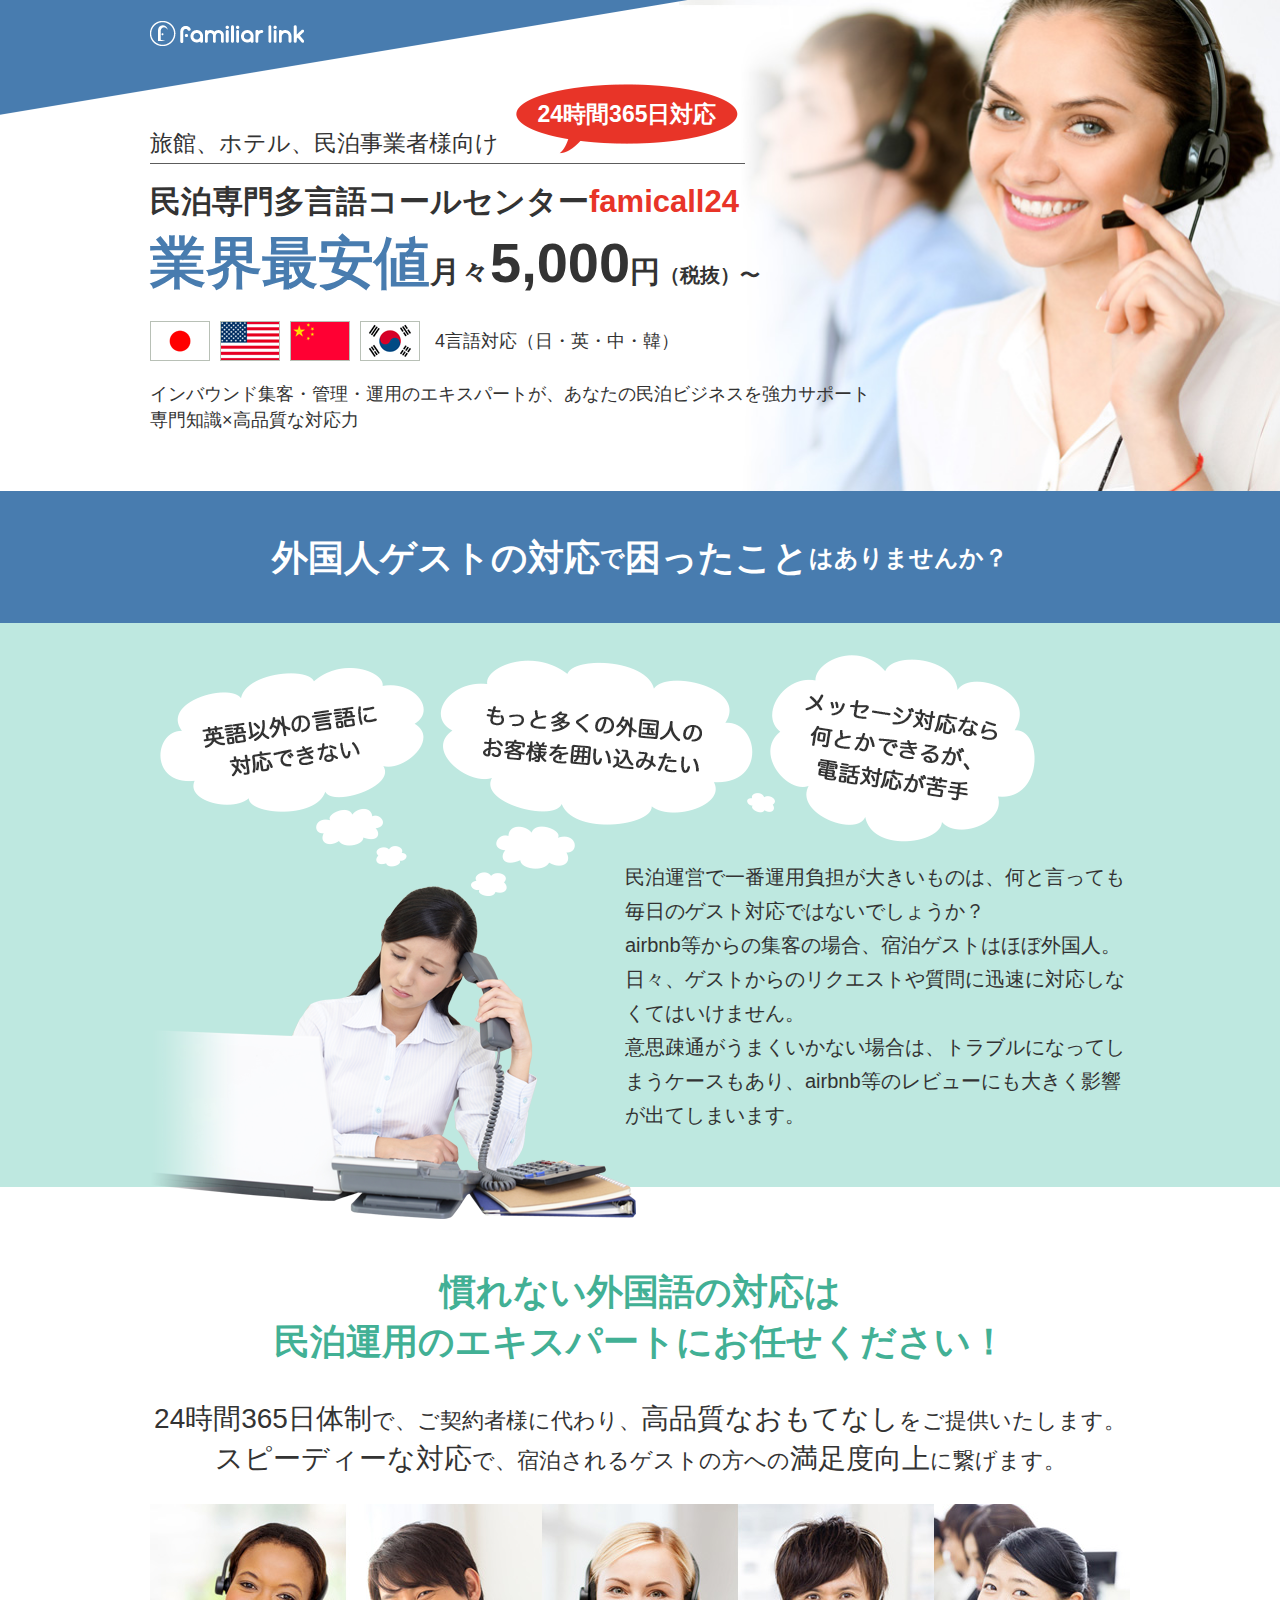
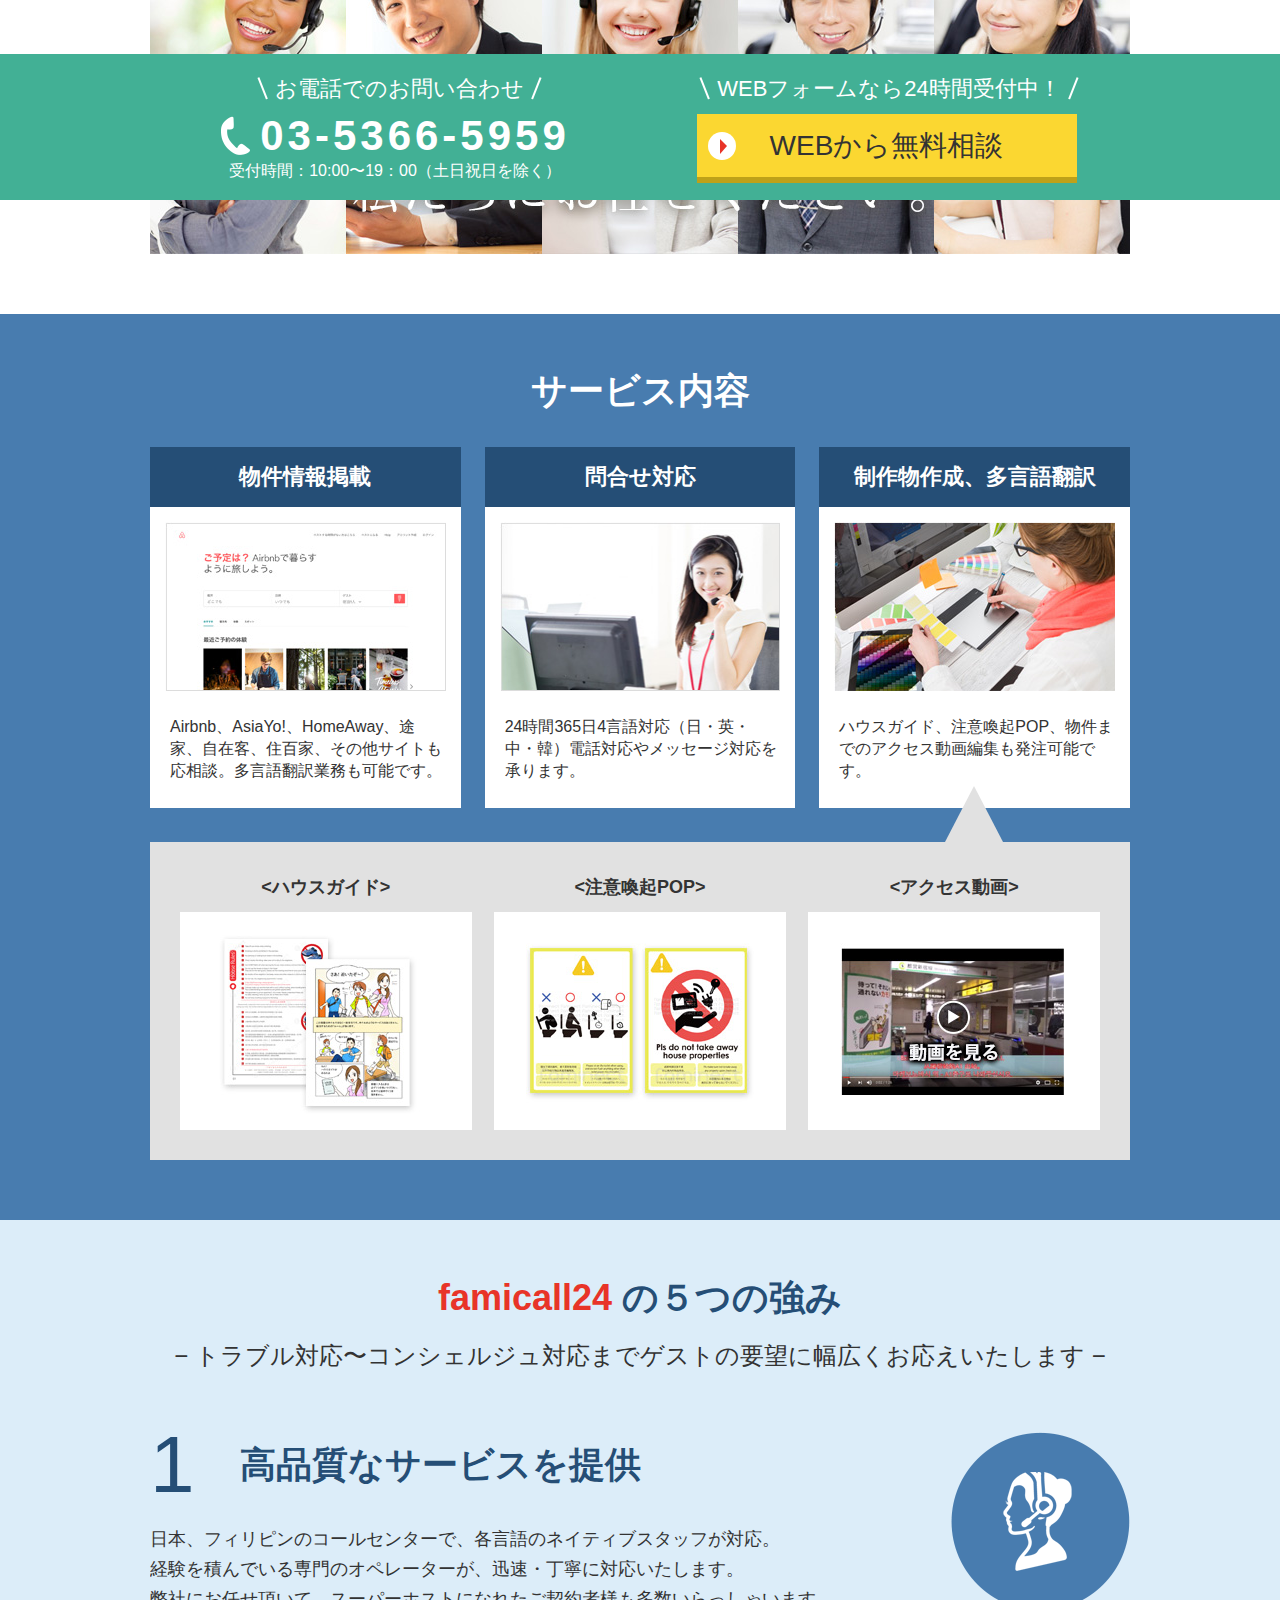
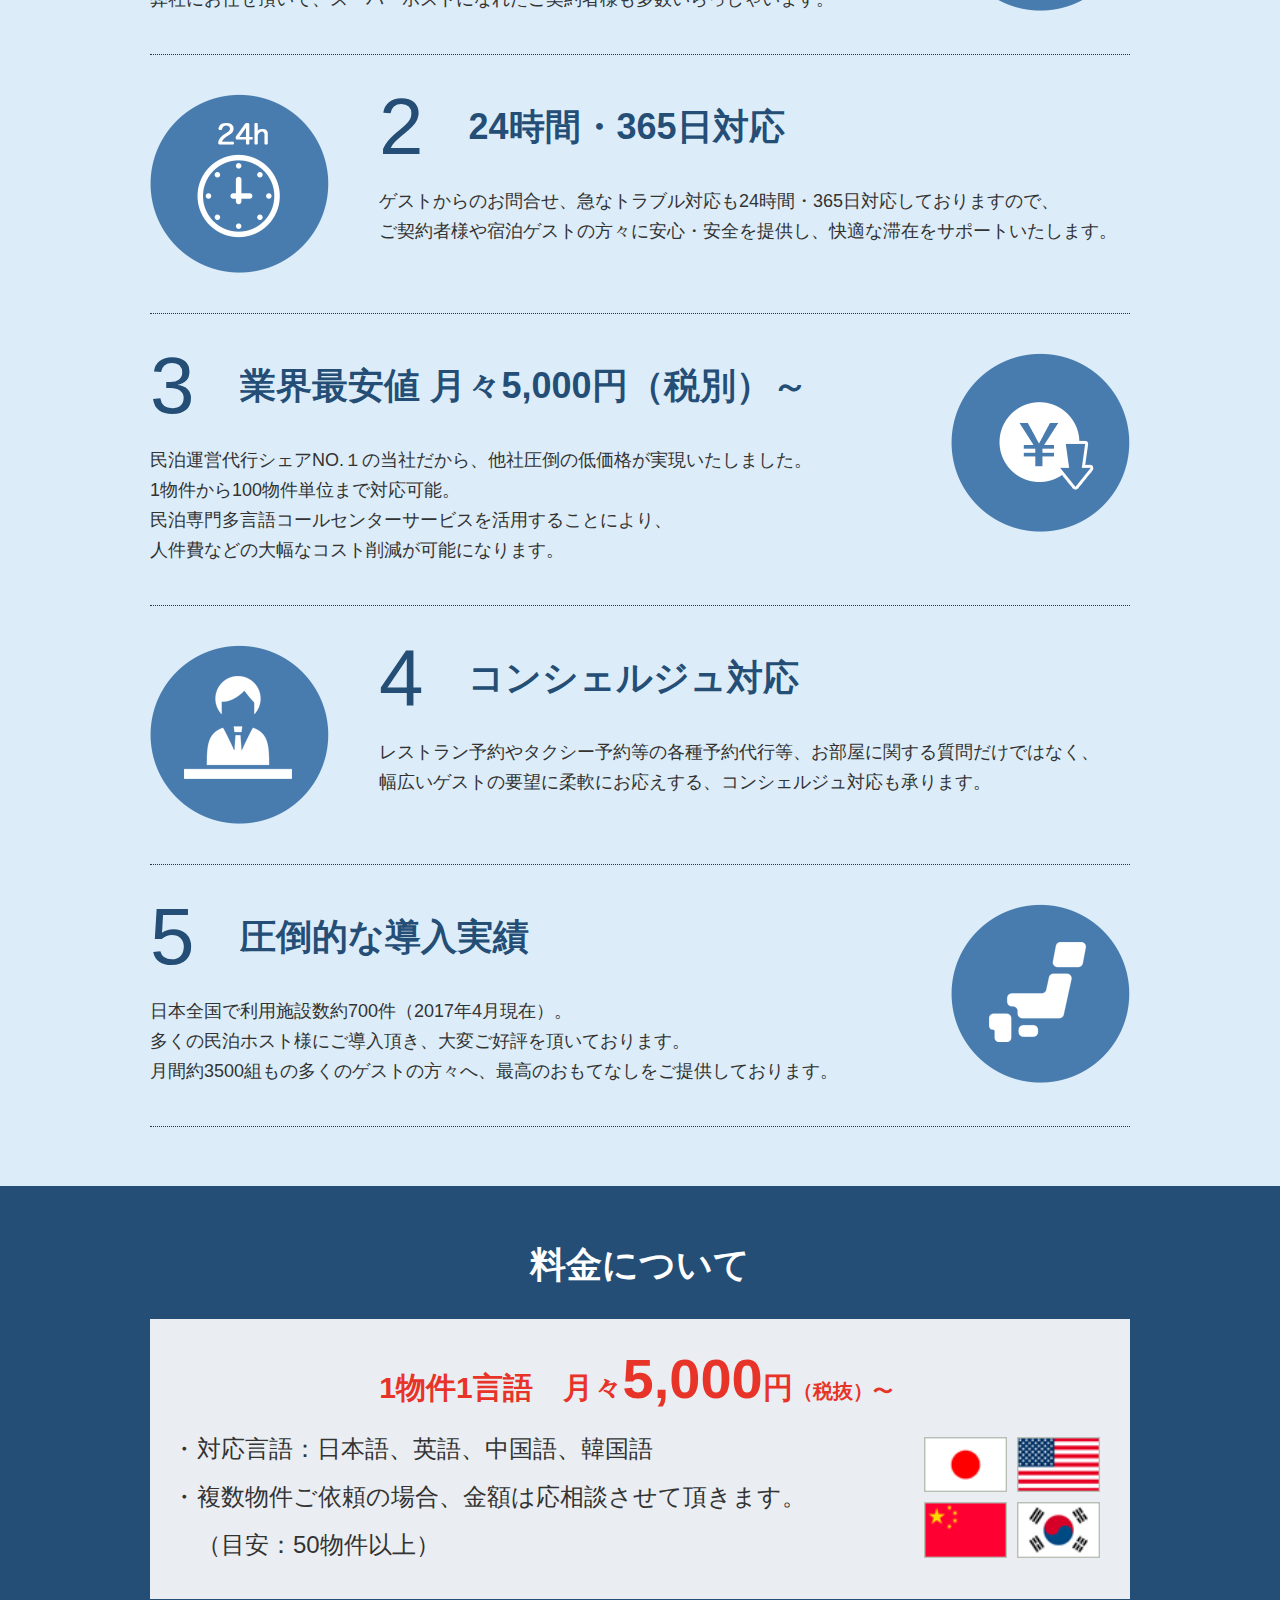
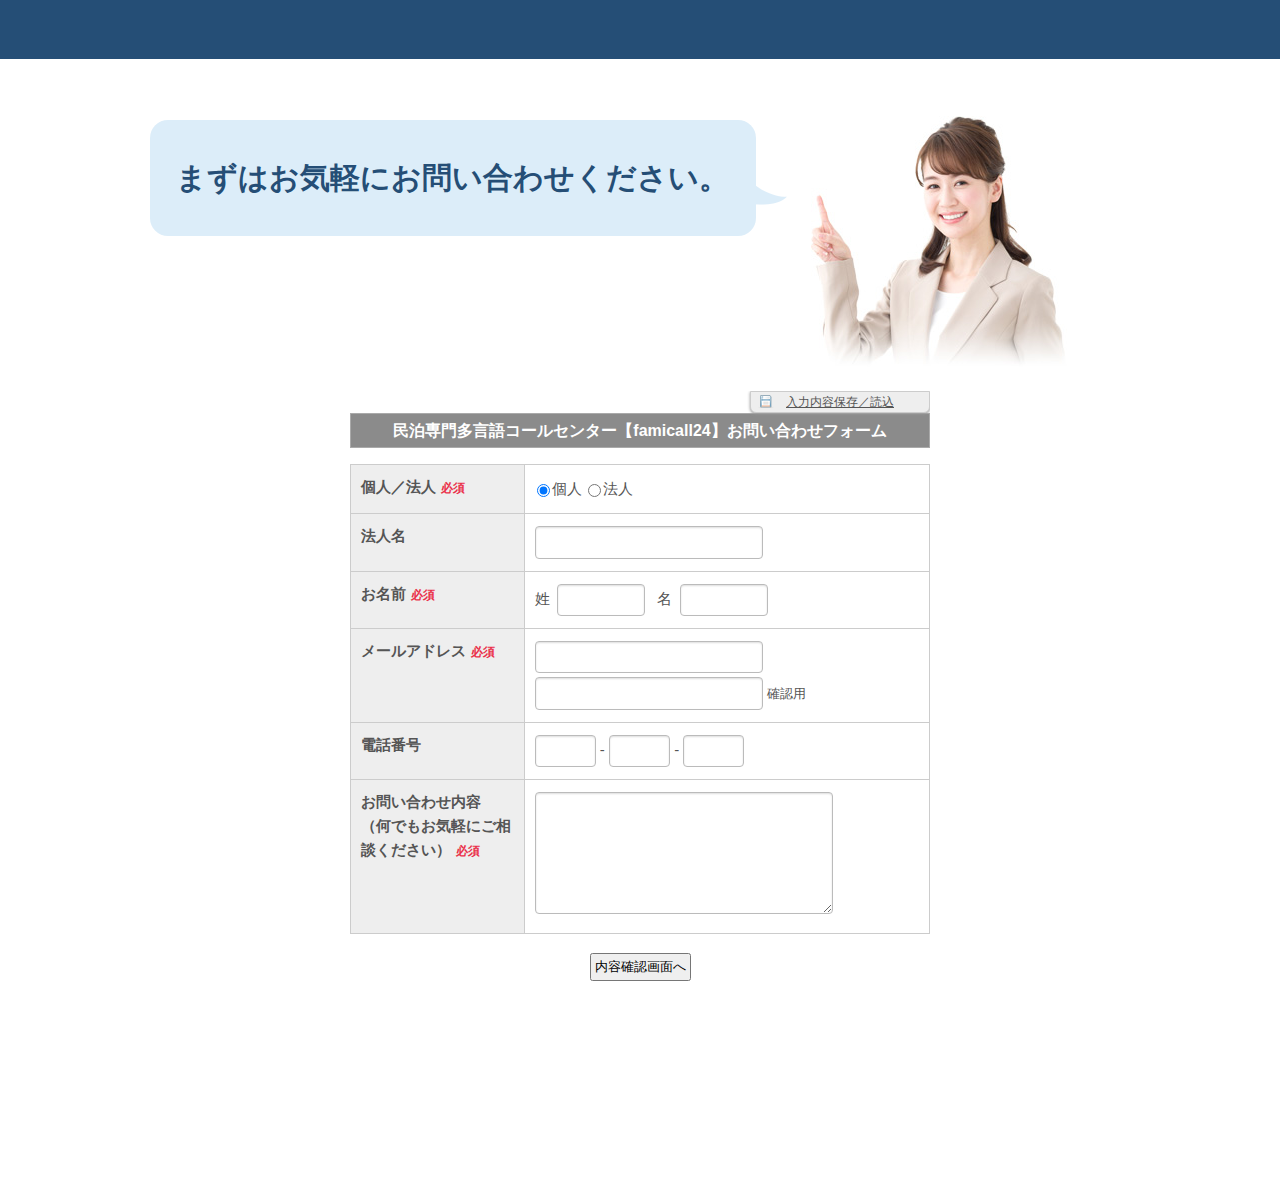
<file: sass/public/index.html>
<!DOCTYPE html>
<html lang="ja">
<head>
	<meta charset="utf-8">
	<meta name = "format-detection" content = "telephone=no">
	<meta name="viewport" content="width=device-width, initial-scale=1.0">
	<title>Familiar Link</title>
	<link rel="stylesheet" type="text/css" href="common/css/main.min.css">
</head>
<body>
	<div id="wrapper">
		<!-- header begin -->
		<header id="header">
			<div class="holder">
				<h1 class="logo">
					<a href="#">familiar link</a>
				</h1>
				<div class="header-title">
					<p>旅館、ホテル、⺠泊事業者様向け</p>
					<strong class="bubble">24時間365日対応</strong>
				</div>
				<p class="special">⺠泊専門多⾔語コールセンター<mark>famicall24</mark></p>
				<div class="price"><mark>業界最安値</mark>月々<span>5,000</span>円<em>（税抜）〜</em></div>
				<div class="languages">
					<img class="lang" src="common/images/img1-language.png" alt="image description"/>
					<img class="lang" src="common/images/img2-language.png" alt="image description"/>
					<img class="lang" src="common/images/img3-language.png" alt="image description"/>
					<img class="lang" src="common/images/img4-language.png" alt="image description"/>
					<span>4言語対応（日・英・中・韓）</span>
				</div>
				<p class="txt">インバウンド集客・管理・運⽤のエキスパートが、あなたの⺠泊ビジネスを強⼒サポート 専門知識×⾼品質な対応⼒</p>
			</div>
		</header>
		<!-- header end -->
		<div class="blue-title">
			<div class="holder">
				<h2><span>外国⼈ゲストの対応<em>で</em></span>困ったこと<em>はありませんか？</em></h2>
			</div>
		</div>
		<!-- correspondence box begin -->
		<div class="correspondence-box">
			<div class="box">
				<div class="holder">
					<img src="common/images/img-correspondence-sp.jpg" alt="英語以外の⾔語に 対応できない | もっと多くの外国⼈の お客様を囲い込みたい | メッセージ対応なら 何とかできるが、電話対応が苦手" class="sp"/>
					<div class="text">
						<p>民泊運営で一番運用負担が大きいものは、何と言っても毎日のゲスト対応ではないでしょうか？<br />
							airbnb等からの集客の場合、宿泊ゲストはほぼ外国人。<br />
							日々、ゲストからのリクエストや質問に迅速に対応しなくてはいけません。<br />
							意思疎通がうまくいかない場合は、トラブルになってしまうケースもあり、airbnb等のレビューにも大きく影響が出てしまいます。</p>
					</div>
				</div>
			</div>
		</div>
		<!-- correspondence box end -->
		<!-- experts box begin -->
		<section class="experts-box">
			<div class="holder">
				<h2>慣れない外国語の対応は <br />⺠泊運⽤のエキスパートにお任せください！</h2>
				<p>
					<span><strong>24時間365日体制</strong>で、ご契約者様に代わり、</span><strong>高品質なおもてなし</strong>をご提供いたします。<br />
					<span><strong>スピーディーな対応</strong>で、</span>宿泊されるゲストの方への<strong>満足度向上</strong>に繋げます。
				</p>
				<div class="image">
					<img src="common/images/img-experts.jpg" alt="私たちにお任せください。" />
					<strong class="hidden">私たちにお任せください。</strong>
				</div>
			</div>
		</section>
		<!-- experts box end -->
		<!-- service box begin -->
		<section class="service-box">
			<div class="holder">
				<h2>サービス内容</h2>
				<div class="boxes">
					<div class="box">
						<div class="title">
							<h3>物件情報掲載</h3>
						</div>
						<div class="content">
							<img src="common/images/img1-service.jpg" alt="image description" />
							<p>Airbnb、AsiaYo!、HomeAway、途家、自在客、住百家、その他サイトも応相談。多⾔語翻訳業務も可能です。</p>
						</div>
					</div>
					<div class="box">
						<div class="title">
							<h3>問合せ対応</h3>
						</div>
						<div class="content">
							<img src="common/images/img2-service.jpg" alt="image description" />
							<p>24時間365日4⾔語対応（日・英・中・韓）電話対応やメッセージ対応を承ります。</p>
						</div>
					</div>
					<div class="box">
						<div class="title">
							<h3>制作物作成、多⾔語翻訳</h3>
						</div>
						<div class="content">
							<img src="common/images/img3-service.jpg" alt="image description" />
							<p>ハウスガイド、注意喚起POP、物件ま でのアクセス動画編集も発注可能です。</p>
						</div>
					</div>
				</div>
				<div class="gray-boxes">
					<div class="box">
						<h4>&lt;ハウスガイド&gt;</h4>
						<a class="content" href="#" data-popup="popup1"><img src="common/images/img1-service-gray.jpg" alt="image description" /></a>
					</div>
					<div class="box">
						<h4>&lt;注意喚起POP&gt;</h4>
						<a class="content" href="#" data-popup="popup2"><img src="common/images/img2-service-gray.jpg" alt="image description" /></a>
					</div>
					<div class="box">
						<h4>&lt;アクセス動画&gt;</h4>
						<a class="content" href="#" data-popup="popup3"><img src="common/images/img3-service-gray.jpg" alt="image description" /></a>
					</div>
				</div>
			</div>
		</section>
		<!-- service box end -->
		<!-- strengths box begin -->
		<section class="strengths-box">
			<div class="holder">
				<div class="heading">
					<h2><mark>famicall24</mark>
						<strong>の５つの強み</strong></h2>
					<p>− トラブル対応〜コンシェルジュ対応までゲストの要望に幅広くお応えいたします −</p>
				</div>
				<div class="box">
					<div class="image r">
						<img src="common/images/img1-strengths.png" alt="image description" />
					</div>
					<div class="text">
						<h3><span class="num">1</span><strong>高品質なサービスを提供</strong></h3>
						<p>日本、フィリピンのコールセンターで、各言語のネイティブスタッフが対応。<br />
							経験を積んでいる専門のオペレーターが、迅速・丁寧に対応いたします。<br />
							弊社にお任せ頂いて、スーパーホストになれたご契約者様も多数いらっしゃいます。
						</p>
					</div>
				</div>
				<div class="box">
					<div class="image">
						<img src="common/images/img2-strengths.png" alt="image description" />
					</div>
					<div class="text">
						<h3><span class="num">2</span><strong>24時間・365日対応</strong></h3>
						<p>ゲストからのお問合せ、急なトラブル対応も24時間・365日対応しておりますので、<br />
							ご契約者様や宿泊ゲストの方々に安心・安全を提供し、快適な滞在をサポートいたします。
						</p>
					</div>
				</div>
				<div class="box">
					<div class="image r">
						<img src="common/images/img3-strengths.png" alt="image description" />
					</div>
					<div class="text">
						<h3><span class="num">3</span><strong><span>業界最安値</span> 月々5,000円（税別）～</strong></h3>
						<p>民泊運営代行シェアNO.１の当社だから、他社圧倒の低価格が実現いたしました。<br />
							1物件から100物件単位まで対応可能。<br />
							民泊専門多言語コールセンターサービスを活用することにより、<br />
							人件費などの大幅なコスト削減が可能になります。
						</p>
					</div>
				</div>
				<div class="box">
					<div class="image">
						<img src="common/images/img4-strengths.png" alt="image description" />
					</div>
					<div class="text">
						<h3><span class="num">4</span><strong>コンシェルジュ対応</strong></h3>
						<p>レストラン予約やタクシー予約等の各種予約代行等、お部屋に関する質問だけではなく、<br />
							幅広いゲストの要望に柔軟にお応えする、コンシェルジュ対応も承ります。
						</p>
					</div>
				</div>
				<div class="box">
					<div class="image r">
						<img src="common/images/img5-strengths.png" alt="image description" />
					</div>
					<div class="text">
						<h3><span class="num">5</span><strong>圧倒的な導入実績</strong></h3>
						<p>日本全国で利用施設数約700件（2017年4月現在）。<br />
							多くの民泊ホスト様にご導入頂き、大変ご好評を頂いております。<br />
							月間約3500組もの多くのゲストの方々へ、最高のおもてなしをご提供しております。
						</p>
					</div>
				</div>
			</div>
		</section>
		<!-- strengths box end -->
		<!-- about price begin -->
		<section class="about-price">
			<div class="holder">
				<h2>料金について</h2>
				<div class="box">
					<h3>1物件1⾔語　月々<strong>5,000</strong>円<span>（税抜）〜</span></h3>
					<div class="hold">
						<div class="txt">
							<ul>
								<li>対応⾔語：日本語、英語、中国語、韓国語</li>
								<li>複数物件ご依頼の場合、金額は応相談させて頂きます。<span>（目安：50物件以上）</span></li>
							</ul>
						</div>
						<ul class="lang-list">
							<li><img src="common/images/img1-language.png" alt="image description" /></li>
							<li><img src="common/images/img2-language.png" alt="image description" /></li>
							<li><img src="common/images/img3-language.png" alt="image description" /></li>
							<li><img src="common/images/img4-language.png" alt="image description" /></li>
						</ul>
					</div>
				</div>
			</div>
		</section>
		<!-- about price end -->
		<!-- form box begin -->
		<div class="form-box">
			<div class="holder">
				<div class="heading">
					<div class="img"><img src="common/images/img-form.jpg" alt="image description" /></div>
					<div class="txt">
						<div class="bubble">
							<p>まずはお気軽に<span>お問い合わせください。</span></p>
						</div>
					</div>
				</div>
				<div id="form" class="form">
					<div id="save-load-layer" onmouseover="$('#save-load-buttons').show()" onmouseout="$('#save-load-buttons').hide()">
						<p id="save-load-title" onclick="toggleSaveLoadButton()">入力内容保存／読込</p>
						<p id="save-load-message"></p>
						<div id="save-load-buttons" style="display: none;">
							<ul>
								<li>
									<button type="button" id="buttonLoadEntryData" onclick="loadEntryData('S92345795')">保存したデータ読込</button>
								</li>
								<li>
									<button type="button" onclick="saveEntryData('S92345795')">現在の入力内容を保存</button>
								</li>
								<li>
									<button type="button" onclick="removeEntryData('S92345795')">保存データ削除</button>
								</li>
							</ul>
							<p style="margin: 2px 0 0 0; text-align: center;">保存日：<span id="save-load-date"></span>
							</p>
						</div>
					</div>
					<div class="comform-wrap">
						<h1 class="comform-title">⺠泊専門多言語コールセンター【famicall24】お問い合わせフォーム</h1>
						<form action="/fgen/S92345795/" method="post" onSubmit="return false;" novalidate="novalidate">
							<div class="comform-container">
								<div class="comform-row">
									<div class="itemTitle">個人／法人<span class="req-mark">必須</span>
									</div><!-- itemTitle -->
									<div class="itemInput">
										<table class="choice-table">
											<tr>
												<td>
													<input type="radio" id="choi912-0" name="choi912" value="個人" class="required" checked="checked"/><label for="choi912-0">個人</label>
												</td>
												<td>
													<input type="radio" id="choi912-1" name="choi912" value="法人" class="required"/><label for="choi912-1">法人</label>
												</td>
											</tr>
										</table>
									</div><!-- itemInput -->
								</div><!-- comform-row -->
								<div id="block-text176">
									<div class="comform-row">
										<div class="itemTitle">法人名</div><!-- itemTitle -->
										<div class="itemInput">
											<input type="text" name="text176" id="text176" size="30" value="" style="width: 100%; max-width: 15em"/>
										</div><!-- itemInput -->
									</div><!-- comform-row -->
								</div><!--block-->
								<div class="comform-row">
									<div class="itemTitle">お名前<span class="req-mark">必須</span>
									</div><!-- itemTitle -->
									<div class="itemInput">姓&ensp;<input type="text" name="tkna001-sei" id="tkna001-sei" size="10" value="" style="max-width: 5em; margin: 0px 8px 0px 0px;" class="required"/>
										<div style="display: inline-block;">名&ensp;<input type="text" name="tkna001-mei" id="tkna001-mei" size="10" value="" style="max-width: 5em;" class="required"/>
										</div>
									</div><!-- itemInput -->
								</div><!-- comform-row -->
								<div class="comform-row">
									<div class="itemTitle">メールアドレス<span class="req-mark">必須</span>
									</div><!-- itemTitle -->
									<div class="itemInput">
										<input type="email" name="tkem001" id="tkem001" size="30" value="" style="width: 100%; max-width:15em;" class="required"/><br><input type="email" name="tkem001-check" id="tkem001-check" size="30" value="" style="width: 100%; max-width:15em;" class="required"/><span class="checkLabel">確認用</span>
									</div><!-- itemInput -->
								</div><!-- comform-row -->
								<div class="comform-row">
									<div class="itemTitle">電話番号</div><!-- itemTitle -->
									<div class="itemInput">
										<input type="text" name="tkph001-1" id="tkph001-1" size="4" maxlength="5" pattern="[0-9]*" value=""/>&nbsp;-&nbsp;<input type="text" name="tkph001-2" id="tkph001-2" size="4" maxlength="4" pattern="[0-9]*" value=""/>&nbsp;-&nbsp;<input type="text" name="tkph001-3" id="tkph001-3" size="4" maxlength="4" pattern="[0-9]*" value=""/>
									</div><!-- itemInput -->
								</div><!-- comform-row -->
								<div class="comform-row">
									<div class="itemTitle">お問い合わせ内容<br/>
										（何でもお気軽にご相談ください）<span class="req-mark">必須</span>
									</div><!-- itemTitle -->
									<div class="itemInput">
										<textarea name="text002" id="text002" style="width: 100%; max-width: 20em; height: 8em" class="required"></textarea>
									</div><!-- itemInput -->
								</div><!-- comform-row -->
							</div><!-- comform-container -->
							<div id="form-button" class="form-buttons">
								<button type="submit" onKeydown="kc=event.keyCode;if(kc == 13 || kc == 32)goSubmit(this.form);" onmouseup="goSubmit(this.form);">内容確認画面へ</button>
								<input type="hidden" name="nextAction" id="nextAction" value="confirm"/>
							</div>
							<input type="hidden" name="hiddenItemList" id="hiddenItemList" value=""/>
							<input type="hidden" name="ID" id="formId" value="S92345795"/>
						</form>
					</div> <!-- comform-wrap -->
					<script type="text/javascript">
						function goSubmit(formOb) {
							formOb.submit();
						}

						$(function(){
							var clickItems = new Object;
							var timeFocusIn = 0;
							//$('#formId').append('<input type="hidden" name="clickItems" id="clickItems" value="" />');
							$('form').eq(0).append('<input type="hidden" name="clickItems" id="clickItems" value="" />');

							var userAgent = window.navigator.userAgent.toLowerCase();
							if (userAgent.indexOf('safari') != -1) {
								$('label').click(function() {
									$('#' + $(this).attr('for')).focus();
								});
								$('input:radio, input:checkbox, input:file').click(function() {
									$(this).focus();
								});
							}

							$('input, textarea, select').focusin(function() {
								timeFocusIn = (new Date()).getTime();
							});
							$('input, textarea, select').focusout(function() {
								var itemName = $(this).attr('name');
								var timeFocusOut = (new Date()).getTime();
								if (clickItems[itemName] == null) {
									clickItems[itemName] = 0;
								}
								var timeFocused = timeFocusOut - timeFocusIn;
								if (timeFocused < 3600 * 1000) {
									clickItems[itemName] += timeFocused;
									$('#clickItems').val(JSON.stringify(clickItems));
									//console.log(JSON.stringify(clickItems));
								}
							});
							$(window).on('beforeunload', function() {
								if (Object.keys(clickItems).length > 0) {
									data = {'formId' : $('#formId').val(), 'clickItems' : JSON.stringify(clickItems)};
									//console.log(JSON.stringify(data));
									$.ajax({
										type: 'POST',
										url: '//ws.formzu.net/trail-input.php',
										data: data,
										async: false,
										dataType: 'text',
										timeout: 3000
									}).success(function(data) {
										//console.log(data);
									});
								}
							});
							$('button[type="submit"]').mousedown(function() {
								$(window).off('beforeunload');
							});
						})
					</script>
					<script type="text/javascript" src="common/js/form-rule-manager.min.js"></script>
					<script type="text/javascript">
						$(function(){
							var ruleListJson = '[{"itemId":"choi912","selection":0,"operator":"","type":"","targetId":"text176","action":"hide"}]';
							var ruleMng = new RuleManager(ruleListJson);
							var selector;
							if ($('#partingNum')[0]) {
								selector = '#formPart-' + $('#partingNum').val() + ' .comform-container';
							}
							else {
								selector = '.comform-container';
							}
							var itemSelectorList = [];
							var ruleList = JSON.parse(ruleListJson);
							for (var i = 0; i < ruleList.length; i++) {
								var rule = ruleList[i];
								if ($('#' + rule['itemId'] + '-0').attr('type') === 'checkbox') {
									itemSelectorList.push('[name="' + rule['itemId'] + '[]"]');
								}
								else {
									itemSelectorList.push('[name="' + rule['itemId'] + '"]');
								}
							}
							$(selector).find(itemSelectorList.join(',')).change(function(event) {
								if (!$(this).attr('name').match(/^choi[0-9]{1,4}(\[\])?/)) return false;
								ruleMng.showItemBlockByRule(selector);
							});
							ruleMng.showItemBlockByRule(selector, 0, 0);
							var somethingShowFlag = false;
							$('.comform-container .itemInput').each(function() {
								if ($(this).is(':visible')) {
									somethingShowFlag = true;
									return false;
								}
							});
							if (somethingShowFlag == false) {
								$('#form-button').before('<p class="itemInput" style="text-align: center;">入力項目はありません。<br />次のページに進んでください。</p>');
							}

							if ($('#buttonLoadEntryData')[0]) {
								funcStr = $('#buttonLoadEntryData').attr('onclick');
								$('#buttonLoadEntryData').removeAttr('onclick');
								$('#buttonLoadEntryData').click(function() {
									eval(funcStr);
									ruleMng.showItemBlockByRule(selector, 0, 0);
								});
							}
						})
					</script>
					<script>
						(function(i,s,o,g,r,a,m){i['GoogleAnalyticsObject']=r;i[r]=i[r]||function(){
								(i[r].q=i[r].q||[]).push(arguments)},i[r].l=1*new Date();a=s.createElement(o),
							m=s.getElementsByTagName(o)[0];a.async=1;a.src=g;m.parentNode.insertBefore(a,m)
						})(window,document,'script','//www.google-analytics.com/analytics.js','ga');

						ga('create', 'UA-1555296-4', 'auto');
						ga('send', 'pageview');
					</script>
				</div>
			</div>
		</div>
		<!-- form box end -->
		<!-- footer begin -->
		<footer id="footer">
			<div class="holder">
				<div class="col">
					<h2><strong><span>お電話でのお問い合わせ</span></strong></h2>
					<div class="phone"><a href="tel:0353665959">03-5366-5959</a></div>
					<p><span class="sp-hidden">受付時間：</span>10:00〜19：00（土日祝日を除く）</p>
				</div>
				<div class="col">
					<h2><strong><span>WEBフォームなら24時間受付中！</span></strong></h2>
					<a href="#form" class="btn anhor-link"><span>WEBから</span>無料相談</a>
				</div>
			</div>
		</footer>
		<!-- footer end -->
	</div>
	<!-- popups begin -->
	<div class="fader"></div>
	<div id="popup1" class="popup">
		<a href="#" class="popup-close">Close</a>
		<div class="hold nomouse">
			<img src="common/images/img1-service-gray.jpg" alt="image description" />
		</div>
	</div>
	<div id="popup2" class="popup">
		<a href="#" class="popup-close">Close</a>
		<div class="hold nomouse">
			<img src="common/images/img2-service-gray.jpg" alt="image description" />
		</div>
	</div>
	<div id="popup3" class="popup video">
		<a href="#" class="popup-close">Close</a>
		<div class="hold nomouse">
			<iframe id="fancybox-frame1494589084889" name="fancybox-frame1494589084889" class="fancybox-iframe" frameborder="0" vspace="0" hspace="0" webkitallowfullscreen="" mozallowfullscreen="" allowfullscreen="" scrolling="auto" src="https://www.youtube.com/embed/-h3i3s6M5Oo?rel=0"></iframe>
		</div>
	</div>
	<!-- popups end -->
	<noscript>Detected missing Javascript support. Certain website features will not operate correctly with Javascript disabled.</noscript>
	<script type="text/javascript" src="common/js/jquery-1.12.3.min.js"></script>
	<script type="text/javascript" src="common/js/form-save-user-entry.min.js"></script>
	<script type="text/javascript" src="common/js/main.min.js"></script>
</body>
</html>
</file>
<file: sass/public/common/css/main.min.css>
@charset "UTF-8";*,html{-webkit-text-size-adjust:none}a,a:hover{text-decoration:none}.holder:after,article,aside,details,figcaption,figure,footer,header,hgroup,menu,nav,section{display:block}#header,body{position:relative}#header:after,.holder:after{content:''}#form #save-load-layer #save-load-buttons ul,.about-price .holder .box .hold .txt ul,ul{list-style:none}abbr,address,article,aside,audio,b,blockquote,body,canvas,caption,cite,code,dd,del,details,dfn,div,dl,dt,em,fieldset,figcaption,figure,footer,form,h1,h2,h3,h4,h5,h6,header,hgroup,html,i,iframe,img,ins,kbd,label,legend,li,mark,menu,nav,object,ol,p,pre,q,samp,section,small,span,strong,sub,summary,sup,table,tbody,td,tfoot,th,thead,time,tr,ul,var,video{margin:0;padding:0;border:0;outline:0;font-size:100%;vertical-align:baseline;background:0 0}body,html{background:#fff}html{height:100%}body{min-height:100%;font-family:Meiryo,Arial,Helvetica,sans-serif;font-weight:300;color:#333;font-size:18px;line-height:30px}blockquote,q{quotes:none}a{color:#46b255;cursor:pointer;vertical-align:baseline;-webkit-tap-highlight-color:rgba(255,255,255,.4)}a img{transition:all .5s ease}a:hover img{-moz-opacity:.7;opacity:.7}#footer .holder .col .btn:hover,#footer .holder .col .phone a:hover{opacity:.8}table{border-collapse:collapse}input,select{vertical-align:middle}.holder{margin:0 auto;max-width:980px}.holder:after{clear:both}@media only screen and (max-width:1000px){.holder{padding-left:20px;padding-right:20px}}.hidden,.sp{display:none}.pc{display:block}@media only screen and (max-width:736px){.holder{padding-left:11px;padding-right:11px}.sp{display:block!important}.pc{display:none!important}}#header{overflow:hidden;background:url(../images/bg-header.jpg) 100% 0 no-repeat;background-size:auto 100%}#header:after{position:absolute;top:0;left:0;width:53.714%;height:252px;background:url(../images/bg-blue-header.png) 100% 0 no-repeat;overflow:hidden;z-index:1}#header .holder{padding:21px 0 38px;position:relative;z-index:2}#header .holder .logo{margin-bottom:37px;width:154px;height:26px;background:url(../images/logo.png) no-repeat;text-indent:-9999px;overflow:hidden}#header .holder .logo a{display:block;height:100%}#header .holder .header-title{width:595px;margin-bottom:16px;padding:46px 0 5px;border-bottom:1px solid #5c5c5c;position:relative}#header .holder .header-title p{font:23px/1.2 "HiraKakuPro W3",Arial,Helvetica,san-serif;margin:0}#header .holder .header-title .bubble{position:absolute;top:0;right:7px;width:222px;height:70px;background:url(../images/bg-bubble-header.png) no-repeat;text-align:center;font:700 23px/60px "HiraKakuStd W8",Arial,Helvetica,san-serif;color:#fff}#header .holder .special{margin-bottom:10px;font:700 31px/1.4 "HiraKakuPro W6",Arial,Helvetica,san-serif}#header .holder .special mark{color:#e83428}#header .holder .price{margin-bottom:16px;font:700 30px/60px "HiraKakuPro W6",Arial,Helvetica,san-serif}#header .holder .price mark,#header .holder .price span{font-size:56px;line-height:60px}#header .holder .price mark{color:#487caf}#footer,#footer a{color:#fff}#header .holder .price em{font-style:normal;font-size:20px;line-height:60px}#header .holder .languages{margin-bottom:20px;overflow:hidden}#header .holder .languages .lang{display:inline-block;vertical-align:top;margin-right:5px}#header .holder .languages span{display:inline-block;vertical-align:top;font:18px/40px "HiraKakuPro W3",Arial,Helvetica,san-serif;margin-left:5px}#header .holder .txt{margin-bottom:20px;font:18px/26px "HiraKakuPro W3",Arial,Helvetica,san-serif;max-width:720px}@media only screen and (max-width:1000px){#header .holder{padding:10px 20px 38px}}@media only screen and (max-width:736px){#header{background-position:100% 100%;background-size:236px auto}#header:after{height:40px;width:229px}#header .holder{padding:14px 9px 11px}#header .holder .logo{margin:0;position:absolute;top:5px;left:9px;width:85px;height:14px;background:url(../images/logo-sp.png) no-repeat;background-size:85px 14px}#header .holder .header-title{padding:24px 0 1px;width:100%;margin-bottom:6px}#header .holder .header-title p{font-size:12px;line-height:16px}#header .holder .header-title .bubble{right:10px;width:111px;height:35px;background-size:111px 35px;font-size:10px;line-height:30px}#header .holder .special{font-size:16px;margin-bottom:11px}#header .holder .price{font-size:15px;line-height:30px;margin-bottom:8px}#header .holder .price mark,#header .holder .price span{font-size:28px;line-height:30px}#header .holder .price mark{display:block}#header .holder .price em{font-size:10px;line-height:30px}#header .holder .languages{margin-bottom:6px;line-height:23px}#header .holder .languages .lang{margin-right:0;width:34px}#header .holder .languages span{display:block;font-size:10px;line-height:16px;margin:2px 0 0}#header .holder .txt{margin-bottom:0;font-size:12px;line-height:18px;text-shadow:2px 2px rgba(255,255,255,.2),-2px -2px rgba(255,255,255,.2),2px -2px rgba(255,255,255,.2),-2px 2px rgba(255,255,255,.2);width:80%}}#footer{position:fixed;z-index:100;bottom:-100%;left:0;width:100%;background:#42b095;transition:bottom .5s ease}#footer.visible{bottom:0}#footer .holder{padding:20px 0 17px;overflow:hidden}#footer .holder .col{width:50%;-ms-box-sizing:border-box;box-sizing:border-box;padding:0 10px;text-align:center;float:left}#footer .holder .col h2{margin-bottom:10px;font-size:22px;line-height:30px;font-weight:400}#footer .holder .col h2 strong{padding-left:18px;background:url(../images/separator-l.png) 0 50% no-repeat;font-weight:400;margin-right:-4px}#footer .holder .col h2 span{padding-right:18px;margin-right:-4px;background:url(../images/separator-r.png) 100% 50% no-repeat}#footer .holder .col .phone{margin-bottom:3px}#footer .holder .col .phone a{display:inline-block;vertical-align:top;padding-left:40px;background:url(../images/icon-phone.png) 0 50% no-repeat;font-size:42px;line-height:44px;font-weight:700;letter-spacing:4px;transition:all .5s ease}#footer .holder .col p{margin:0;font-size:16px;line-height:20px}#footer .holder .col .btn{display:inline-block;vertical-align:top;margin-right:-3px;border-bottom:6px solid #bea119;-ms-box-sizing:border-box;box-sizing:border-box;min-width:380px;padding:0 45px;font-size:28px;line-height:63px;color:#333;position:relative;background:#fbd731;transition:all .5s ease}#footer .holder .col .btn:after,#footer .holder .col .btn:before{position:absolute;top:50%;content:''}#footer .holder .col .btn:before{left:11px;width:28px;height:28px;margin-top:-14px;border-radius:50%;background:#fff}#footer .holder .col .btn:after{left:23px;width:0;height:0;margin-top:-7px;border-top:7px solid transparent;border-left:7px solid #e83428;border-bottom:8px solid transparent}@media only screen and (max-width:1000px){#footer .holder .col h2{margin-bottom:5px;font-size:18px}#footer .holder .col .phone a{font-size:34px;line-height:40px;letter-spacing:2px}#footer .holder .col p{font-size:14px;line-height:18px}#footer .holder .col .btn{min-width:1px;padding:0 20px 0 50px}}@media only screen and (max-width:736px){#footer .holder .col h2,#footer .holder .col p .sp-hidden{display:none}#footer .holder{padding:9px 2px}#footer .holder .col{padding:0 2px;-ms-box-sizing:border-box;box-sizing:border-box}#footer .holder .col p{font-size:9px;line-height:15px;text-align:center}#footer .holder .col .phone{margin:0}#footer .holder .col .phone a{padding-left:16px;background-size:13px 17px;font-size:18px;line-height:28px;letter-spacing:0}#footer .holder .col .btn{font-size:14px;line-height:15px;border-bottom-width:4px;padding:5px 30px;min-width:128px;text-align:center}#footer .holder .col .btn span{display:block}#footer .holder .col .btn:before{left:6px;width:16px;height:16px;margin-top:-8px}#footer .holder .col .btn:after{left:12px;margin-top:-4px;border-top:4px solid transparent;border-left:5px solid #e83428;border-bottom:4px solid transparent}}#wrapper{position:relative;padding-bottom:146px;overflow:hidden}@media only screen and (max-width:736px){#wrapper{padding-bottom:65px}}.blue-title{background:#487caf;color:#fff;padding:42px 0 40px;text-align:center}.blue-title h2{font-size:36px;line-height:50px}.blue-title h2 em{font-style:normal;font-size:24px;line-height:50px;vertical-align:top}.blue-title h2 span{vertical-align:top}@media only screen and (max-width:1000px){.blue-title h2{font-size:34px}}@media only screen and (max-width:736px){.blue-title{padding:9px 0}.blue-title h2{font-size:20px;line-height:24px}.blue-title h2 em{font-size:13px;line-height:24px}.blue-title h2 span{display:block}}.correspondence-box{margin-bottom:48px;background:#bee8e0;position:relative}.correspondence-box:after{content:'';position:absolute;bottom:0;left:0;width:100%;height:32px;background:#fff;z-index:1}.correspondence-box .holder{position:relative;z-index:2;background:url(../images/bg-correspondence.png) 50% 0 no-repeat;background-size:100% auto;padding:237px 0 32px;min-height:596px;box-sizing:border-box;overflow:hidden}.correspondence-box .holder .text{width:505px;float:right;font-size:20px;line-height:34px}.correspondence-box .holder img.sp{margin-bottom:15px}@media only screen and (max-width:1000px){.correspondence-box .holder{padding-right:20px}.correspondence-box .holder .text{width:45%;padding-bottom:20px}}@media only screen and (max-width:736px){.correspondence-box{background:0 0;margin-bottom:12px;padding-bottom:26px}.correspondence-box:after{display:none}.correspondence-box:before{content:'';position:absolute;bottom:0;left:50%;margin-left:-27px;width:0;height:0;border-left:27px solid transparent;border-right:27px solid transparent;border-top:16px solid #bee8e0}.correspondence-box .holder{padding:0;background:0 0;min-height:1px}.correspondence-box .holder img.sp{margin-bottom:15px;width:100%}.correspondence-box .holder .text{padding:0 12px;width:auto;font-size:12px;line-height:17px}}.experts-box{text-align:center}.experts-box h2{margin-bottom:33px;font-weight:700;font-size:36px;line-height:50px;color:#42b095}.experts-box p{margin-bottom:24px;font-size:22px;line-height:38px}.experts-box p strong{font-size:28px;line-height:38px}.experts-box .image{margin-bottom:60px}.experts-box .image img{display:block;width:100%}@media only screen and (max-width:1000px){.experts-box h2{font-size:34px}.experts-box p{font-size:21px}}@media only screen and (max-width:736px){.experts-box h2{margin:0 auto 5px;font-size:18px;line-height:25px;width:76%}.experts-box p{font-size:12px;line-height:20px;margin-bottom:14px}.experts-box p span{display:block}.experts-box p strong{font-size:15px;line-height:20px}.experts-box .image{margin:0 -11px 20px}}.service-box{background:#487caf}.service-box .holder{padding:52px 0 30px}.service-box .holder h2{text-align:center;margin-bottom:31px;color:#fff;font-size:36px;line-height:1.4}.service-box .holder .boxes{-display:-webkit-box;display:-ms-flexbox;display:-webkit-box;display:flex;-moz-justify-content:space-between;-ms-justify-content:space-between;-webkit-box-pack:justify;-ms-flex-pack:justify;justify-content:space-between;margin-bottom:34px}.service-box .holder .boxes .box{width:31.7%;background:#fff}.service-box .holder .boxes .box .title{background:#254e76;color:#fff;text-align:center;padding:15px 5px}.service-box .holder .boxes .box .title h3{font-size:22px;line-height:30px}.service-box .holder .boxes .box .content{padding:15px 15px 26px;font-size:16px;line-height:22px}.service-box .holder .boxes .box .content img{display:block;width:100%;margin-bottom:25px}.service-box .holder .boxes .box .content p{margin:0 0 0 5px}.service-box .holder .gray-boxes{position:relative;background:#e1e1e1;padding:30px;margin-bottom:30px;-display:-webkit-box;display:-ms-flexbox;display:-webkit-box;display:flex;-moz-justify-content:space-between;-ms-justify-content:space-between;-webkit-box-pack:justify;-ms-flex-pack:justify;justify-content:space-between}.service-box .holder .gray-boxes:after{content:'';position:absolute;top:-56px;right:13%;width:0;height:0;border-left:29px solid transparent;border-right:29px solid transparent;border-bottom:56px solid #e1e1e1}.service-box .holder .gray-boxes .box{width:31.7%}.service-box .holder .gray-boxes .box h4{text-align:center;margin-bottom:10px;font-size:18px;line-height:30px}.service-box .holder .gray-boxes .box .content{display:block;padding:14px 31px;border:1px solid #fff;background:#fff;transition:all .5s ease;position:relative}.service-box .holder .gray-boxes .box .content:after{content:'';position:absolute;top:0;left:0;width:100%;height:100%}.service-box .holder .gray-boxes .box .content img{display:block;width:100%;opacity:1!important}.service-box .holder .gray-boxes .box .content:hover{border-color:#e83428;box-shadow:0 12px 27px 0 rgba(0,0,0,.23)}@media only screen and (max-width:1000px){.service-box .holder{padding-left:20px;padding-right:20px}.service-box .holder .boxes .box .title h3{font-size:19px}}@media only screen and (max-width:736px){.service-box .holder{padding:28px 11px 10px}.service-box .holder h2{margin-bottom:15px;font-size:19px}.service-box .holder .boxes{-ms-flex-wrap:wrap;flex-wrap:wrap;margin-bottom:0}.service-box .holder .boxes .box{margin-bottom:15px;width:100%}.service-box .holder .boxes .box .title{padding:14px 5px}.service-box .holder .boxes .box .content{padding:12px 15px;font-size:13px;line-height:18px}.service-box .holder .boxes .box .content img{margin-bottom:13px}.service-box .holder .boxes .box .content p{margin:0 5px}.service-box .holder .gray-boxes{padding:18px 15px 0;-ms-flex-wrap:wrap;flex-wrap:wrap;margin-bottom:10px}.service-box .holder .gray-boxes:after{top:-27px;right:50%;margin-right:-13px;border-left:13px solid transparent;border-right:13px solid transparent;border-bottom:27px solid #e1e1e1}.service-box .holder .gray-boxes .box{margin-bottom:18px;width:100%}.service-box .holder .gray-boxes .box h4{font-size:17px;line-height:1.4;margin-bottom:7px}.service-box .holder .gray-boxes .box .content{padding:13px 29px}}.strengths-box{background:#dcedf9}.strengths-box .holder{padding:53px 0 20px;overflow:hidden}.strengths-box .holder .heading{margin-bottom:59px;text-align:center;overflow:hidden}.strengths-box .holder .heading h2{text-align:center;font-size:36px;line-height:1.4;color:#254e76;margin-bottom:16px}.strengths-box .holder .heading h2 mark{color:#e83428}.strengths-box .holder .heading p{font-size:24px;line-height:1.4;margin:0}.strengths-box .holder .box{margin-bottom:39px;padding-bottom:40px;border-bottom:1px dotted #333;overflow:hidden}.strengths-box .holder .box .image{margin-right:50px;float:left;width:18.265%}.strengths-box .holder .box .image img{display:block;width:100%}.strengths-box .holder .box .image.r{margin:0 0 0 50px;float:right}.strengths-box .holder .box .text{overflow:hidden}.strengths-box .holder .box .text h3{margin-bottom:26px;font-size:36px;line-height:66px;color:#254e76;vertical-align:top}.strengths-box .holder .box .text h3 .num{font-size:80px;line-height:66px;font-weight:400;float:left;margin-right:45px}.strengths-box .holder .box .text h3 strong{display:block;overflow:hidden}.strengths-box .holder .box .text p{margin-bottom:0}@media only screen and (max-width:1000px){.strengths-box .holder{padding-left:20px;padding-right:20px}.strengths-box .holder .box .image{margin-right:30px}.strengths-box .holder .box .image.r{margin:0 0 0 30px}.strengths-box .holder .box .text h3{font-size:30px;line-height:70px}.strengths-box .holder .box .text h3 .num{margin-right:25px;font-size:70px;line-height:70px}}@media only screen and (max-width:736px){.strengths-box .holder{padding:25px 12px 0}.strengths-box .holder .heading{margin-bottom:15px}.strengths-box .holder .heading h2{font-size:19px;margin-bottom:9px}.strengths-box .holder .heading p{font-size:12px;line-height:15px;margin:0 auto;width:80%}.strengths-box .holder .box{margin-bottom:20px;padding-bottom:16px}.strengths-box .holder .box:last-child{border-bottom:0;margin-bottom:10px}.strengths-box .holder .box .image,.strengths-box .holder .box .image.r{float:none;margin:0 auto 13px;width:69px}.strengths-box .holder .box .text{font-size:12px;line-height:16px}.strengths-box .holder .box .text h3{margin-bottom:10px;font-size:18px;line-height:20px}.strengths-box .holder .box .text h3 .num{font-size:18px;line-height:20px;margin-right:12px}.strengths-box .holder .box .text h3 strong span{display:block}}.about-price{background:#254e76;overflow:hidden}.about-price .holder{padding:54px 0 0}.about-price .holder h2{text-align:center;color:#fff;font-size:36px;line-height:1.4;margin-bottom:29px}.about-price .holder .box{padding:30px 30px 30px 22px;background:#eaeef2;margin-bottom:60px;overflow:hidden}.about-price .holder .box h3{margin-bottom:4px;font-size:30px;line-height:60px;color:#e83428;text-align:center}.about-price .holder .box h3 strong{font-size:56px;line-height:60px}.about-price .holder .box h3 span{font-size:20px}.about-price .holder .box .hold{overflow:hidden}.about-price .holder .box .hold .lang-list{margin:12px 0 0;float:right;width:20%;overflow:hidden}.about-price .holder .box .hold .lang-list li{width:50%;-ms-box-sizing:border-box;box-sizing:border-box;padding:0 0 10px 10px;float:left}.about-price .holder .box .hold .lang-list li img{display:block;width:100%}.about-price .holder .box .hold .txt{float:left;width:75%;font-size:24px;line-height:48px;overflow:hidden}.about-price .holder .box .hold .txt ul li{position:relative;padding-left:25px}.about-price .holder .box .hold .txt ul li:before{content:'・';position:absolute;top:0;left:0}.about-price .holder .box .hold .txt ul li span{display:block}@media only screen and (max-width:1000px){.about-price .holder{padding-left:20px;padding-right:20px}}@media only screen and (max-width:736px){.about-price .holder{padding:26px 11px 10px}.about-price .holder h2{margin-bottom:14px;font-size:19px}.about-price .holder .box{padding:19px 12px 10px;margin-bottom:20px}.about-price .holder .box h3{font-size:14px;line-height:26px;margin-bottom:10px}.about-price .holder .box h3 strong{font-size:26px;line-height:26px}.about-price .holder .box h3 span{font-size:10px;line-height:26px}.about-price .holder .box .hold .txt{float:none;width:100%;font-size:12px;line-height:18px;margin-bottom:5px}.about-price .holder .box .hold .txt ul li{margin-bottom:6px;padding-left:12px}.about-price .holder .box .hold .txt ul li span{display:inline-block;vertical-align:top}.about-price .holder .box .hold .lang-list{margin:0 0 9px;float:none;width:100%;text-align:center}.about-price .holder .box .hold .lang-list li{float:none;width:16.5%;max-width:60px;display:inline-block;vertical-align:top;padding:0}}.form-box .holder{padding:57px 0 0}.form-box .holder .heading{overflow:hidden}.form-box .holder .heading .img{margin:0 5.7% 0 2.5%;float:right;width:26.837%}.form-box .holder .heading .img img{display:block;width:100%}.form-box .holder .heading .txt{padding:4px 31px 0 0;overflow:hidden}.form-box .holder .heading .txt .bubble{position:relative;background:#dcedf9;font-size:30px;line-height:1.4;font-weight:700;color:#254e76;padding:37px 10px;text-align:center;border-radius:18px}.form-box .holder .heading .txt .bubble:after{content:'';position:absolute;top:56%;right:-31px;width:31px;height:20px;background:url(../images/arrow-form-head.png) no-repeat}.form-box .holder .form{margin-bottom:56px}.form-box .holder .form img{display:block;width:100%}@media only screen and (max-width:1000px){.form-box .holder{padding-left:20px;padding-right:20px}}@media only screen and (max-width:736px){.form-box .holder{padding:16px 10px 0}.form-box .holder .heading{overflow:visible}.form-box .holder .heading:after{content:'';display:block;clear:both}.form-box .holder .heading .img{margin:0 -15px 0 3px;width:113px}.form-box .holder .heading .txt{padding:20px 18px 0 0}.form-box .holder .heading .txt .bubble{border-radius:10px;font-size:15px;line-height:20px;padding:9px 5px 9px 10px;text-align:left}.form-box .holder .heading .txt .bubble span{display:block}.form-box .holder .heading .txt .bubble:after{right:-18px;top:auto;bottom:13px;width:18px;height:12px;background-size:18px 12px}}#form{position:relative;padding-top:22px;margin:0 auto 40px;max-width:580px;overflow:hidden}#form p{font-size:12px;line-height:16px}#form .req-mark{display:inline-block;font-size:12px;height:19px;color:#EA3049;font-family:meiryo,'Hiragino Kaku Gothic Pro',sans-serif;white-space:nowrap;border-radius:4px;position:relative;padding:.1em .2em;margin:0 0 0 .2em}#form #save-load-layer{position:absolute;top:0;right:0;width:180px;box-sizing:border-box;border:1px solid #ccc;border-radius:0 0 6px 6px;box-shadow:0 1px 3px #999;background-color:#eee;padding:2px;color:#555;z-index:10}#form #save-load-layer #save-load-title{text-align:center;background:url(../images/save-icon16.png) 5px 0 no-repeat;text-decoration:underline}#form #save-load-layer #save-load-message{text-align:center;color:#dc143c;background-color:#fff;border-radius:2px;text-shadow:1px 1px 1px #ddd}#form #save-load-layer #save-load-buttons{margin:2px 0;padding:2px;color:#444}#form #save-load-layer #save-load-buttons ul li{margin:0 0 8px}#form #save-load-layer #save-load-buttons ul li button{width:100%;line-height:2em;padding:2px 4px;margin:0 4px 2px 0;color:#fff;background-color:#8b8b8b;border:1px solid #ddd;border-radius:4px}#form #save-load-layer #save-load-buttons ul li button:hover{text-decoration:underline}#form .comform-wrap{box-sizing:border-box;position:relative;margin:0 auto 8px;background-color:#fff}#form .comform-wrap .comform-title{text-align:center;font-size:16px;line-height:25px;color:#fff;background-color:#8b8b8b;border:1px solid #aaa;font-weight:700;padding:4px;margin:0 auto 16px;font-family:meiryo,"MS PGothic","Hiragino Kaku Gothic Pro",sans-serif}#form .comform-wrap .comform-container{box-sizing:border-box;border-top:1px solid #ccc;border-left:1px solid #ccc}#form .comform-wrap .comform-container .comform-row{table-layout:fixed;display:table;width:100%}#form .comform-wrap .comform-container .comform-row .itemTitle{display:table-cell;width:30%;vertical-align:top;padding:10px;font-weight:700;line-height:1.6;font-size:15px;color:#555;background-color:#eee;border:0;border-right:1px solid #ccc;border-bottom:1px solid #ccc;box-sizing:border-box}#form .comform-wrap .comform-container .comform-row .itemInput{display:table-cell;width:70%;vertical-align:text-top;font-size:15px;line-height:1.6;color:#555;background-color:#fff;padding:10px;border:0;border-right:1px solid #ccc;border-bottom:1px solid #ccc;box-sizing:border-box}#form .comform-wrap .comform-container .comform-row .itemInput .choice-table{display:inline-table;border-spacing:0;vertical-align:top}#form .comform-wrap .comform-container .comform-row .itemInput .choice-table td{padding:2px 4px 2px 18px;text-indent:-16px}#form .comform-wrap .comform-container .comform-row .itemInput .choice-table td label{margin:0 0 0 2px}#form .comform-wrap .error{font-size:.95em;border:1px solid #f66;margin:2px 0 0;padding:2px 0 2px 24px;color:#511;background:url(../images/alert-icon16.gif) 2px 2px no-repeat #fff5f5;position:absolute;border-radius:4px;box-shadow:0 1px 2px #aaa;cursor:pointer;z-index:1}#form input,#form select,#form textarea{font-size:13px;line-height:13px;padding:2px;margin:0;font-family:monospace}#form .itemInput input[type=email],#form .itemInput input[type=text],#form .itemInput select,#form .itemInput textarea{font-size:14px;font-family:monospace;line-height:1.6;padding:4px 8px;margin:2px 0;color:#555;background-color:#fff;border:1px solid #bbb;box-shadow:0 1px 2px 0 #ddd inset;border-radius:4px}#form .checkLabel{margin:0 4px;font-size:13px}#form .form-buttons{text-align:center;margin:16px 0}#form .form-buttons button{padding:3px;font-size:13px}@media only screen and (max-width:736px){#form{margin-bottom:10px}#form .comform-wrap .comform-title{margin-bottom:5px;font-size:14px;line-height:1.4}#form .comform-wrap .comform-container .comform-row .itemTitle{font-size:12px;line-height:1.4}#form .checkLabel,#form .comform-wrap .comform-container .comform-row .itemInput,#form .comform-wrap .comform-container .comform-row .itemInput .choice-table td label{font-size:12px}#form .itemInput input[type=email],#form .itemInput input[type=text],#form .itemInput select,#form .itemInput textarea{-ms-box-sizing:border-box;box-sizing:border-box;font-size:13px}#form #save-load-layer #save-load-buttons ul li button{font-size:12px}}.fader{position:fixed;left:-100%;top:0;width:100%!important;height:100%!important;background:rgba(119,119,119,.7);opacity:0;z-index:980;transition:opacity .5s ease}.popup,.popup .popup-close{position:absolute;transition:opacity .5s ease}.fader.visible{left:0;opacity:1}.popup{left:-100%!important;top:50%;z-index:985;width:94vw;max-width:600px;opacity:0;box-shadow:0 0 10px rgba(0,0,0,.6);background:#fff}.popup .hold{padding:15px;overflow:hidden}.popup .hold img{display:block;width:100%}.popup.video{height:40vh}.popup.video .hold{height:100%;-ms-box-sizing:border-box;box-sizing:border-box}@media only screen and (max-width:736px){.popup.video{height:70vh}}.popup iframe{display:block;width:100%!important;height:100%!important}.popup .popup-close{top:-15px;right:-15px;width:30px;height:30px;background:url(../images/btn-close-popup.png) no-repeat;text-indent:-9999px;overflow:hidden;opacity:1}.popup .popup-close:hover{opacity:.5}.popup.visible{left:50%!important;opacity:1}@media only screen and (max-width:736px){.popup{width:92vw}.popup .hold{padding:10px}}
</file>
